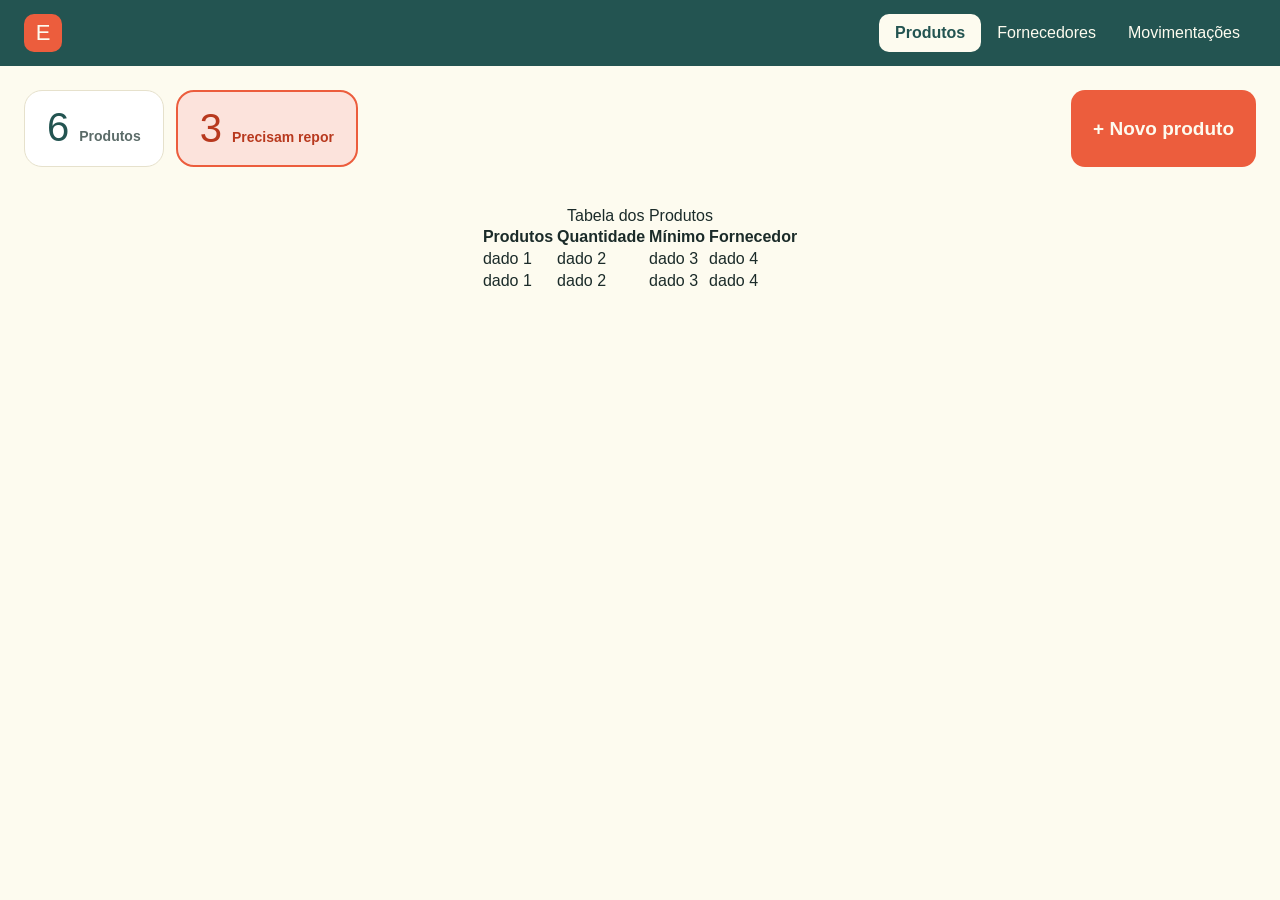
<file: index.html>
<!doctype html>
<html lang="pt-BR">
  <head>
    <meta charset="UTF-8" />
    <meta name="viewport" content="width=device-width, initial-scale=1.0" />
    <title>Controle de Estoque</title>
    <link rel="stylesheet" href="style.css" />
  </head>

  <body>
    <header class="header">
      <div class="header_container">
        <a href="#" class="logo">
          <span class="logo_icone">E</span>
        </a>

        <nav class="menu">
          <a href="#" class="menu_link menu_link_ativo">Produtos</a>
          <a href="#" class="menu_link">Fornecedores</a>
          <a href="#" class="menu_link">Movimentações</a>
        </nav>
      </div>
    </header>
    <main class="conteudo">
      <section class="resumo">
        <div class="resumo_card">
          <span class="resumo_numero" id="total-produtos">6</span>
          <span class="resumo_texto">Produtos</span>
        </div>
        <div class="resumo_card resumo_card_alerta">
          <span class="resumo_numero" id="total-repor">3</span>
          <span class="resumo_texto">Precisam repor</span>
        </div>

        <button class="novo_produto">+ Novo produto</button>
      </section>

     <section class="tabela_produtos">
        <table>
            <caption>Tabela dos Produtos</caption>
            <tr>
                <th>Produtos</th>
                <th>Quantidade</th>
                <th>Mínimo</th>
                <th>Fornecedor</th>

            </tr>
            <tr>
                <td>dado 1</td>
                <td>dado 2</td>
                <td>dado 3</td>
                <td>dado 4</td>
            </tr>
            <tr>
                <td>dado 1</td>
                <td>dado 2</td>
                <td>dado 3</td>
                <td>dado 4</td>
            </tr>
        </table>
     </section>

        </div>
      </section>
    </main>
  </body>
</html>
</file>
<file: style.css>
:root {
    --laranja: #EC5D3D;
    --laranja-escuro: #B8391E;
    --verde: #235451;
    --verde-escuro: #1B2B29;
    --creme: #FDFBEF;
    --borda: #E6E1CC;
}

body {
    margin: 0;
    min-height: 100vh;
    background: var(--creme);
    color: var(--verde-escuro);
    font-family: Arial, sans-serif;
}

.header {
    background: var(--verde);
    color: var(--creme);
}

.header_container {
    max-width: 1240px;
    margin: auto;
    padding: 14px 24px;
    display: flex;
    align-items: center;
}

.logo {
    display: flex;
    align-items: center;
    gap: 10px;
    color: var(--creme);
    text-decoration: none;
}

.logo_icone {
    width: 38px;
    height: 38px;
    border-radius: 10px;
    background: var(--laranja);
    display: flex;
    align-items: center;
    font-family: Impact, "Arial Narrow", Arial, sans-serif;
    justify-content: center;
    font-size: 22px;
}

.menu {
    display: flex;
    margin-left: auto;
}

.menu_link {
    padding: 10px 16px;
    color: var(--creme);
    text-decoration: none;
    border-radius: 10px;
}

.menu_link:hover {
    background: rgba(253, 251, 239, 0.12);
}

.menu_link_ativo {
    background: var(--creme);
    color: var(--verde);
    font-weight: bold;
}

.conteudo {
    max-width: 1240px;
    padding: 24px;
    margin: 0 auto;
}

.resumo {
    display: flex;
    flex-wrap: wrap;
    gap: 12px;
}

.resumo_card {
    padding: 14px 22px;
    background-color: #FFFFFF;
    border: 1px solid var(--borda);
    border-radius: 18px;
    display: flex;
    align-items: baseline;
    gap: 10px;
}

.resumo_numero {
    font-size: 40px;
    color: var(--verde);
    font-family: Impact, "Arial Narrow", Arial, sans-serif;
}

.resumo_texto {
    font-size: 14px;
    font-weight: 600;
    color: #5B6B68;
}

.resumo_card_alerta {
    background-color: #FCE3DC;
    border: 2px solid var(--laranja);
}

.resumo_card_alerta .resumo_numero,
.resumo_card_alerta .resumo_texto {
    color: var(--laranja-escuro);
}

.novo_produto {
    background-color: var(--laranja);
    border: none;
    color: var(--creme);
    border-radius: 14px;
    font-family: inherit;
    margin-left: auto;
    display: flex;
    align-items: center;
    font-weight: 700;
    font-size: 19px;
    padding: 0 22px;
    cursor: pointer;
}

.novo_produto:hover {
    transform: translateY(-2px);
}

.tabela_produtos {
    margin: 0 auto;
    display: flex;
    align-items: center;
    justify-content: center;
    padding: 40px 10px;
}
</file>
